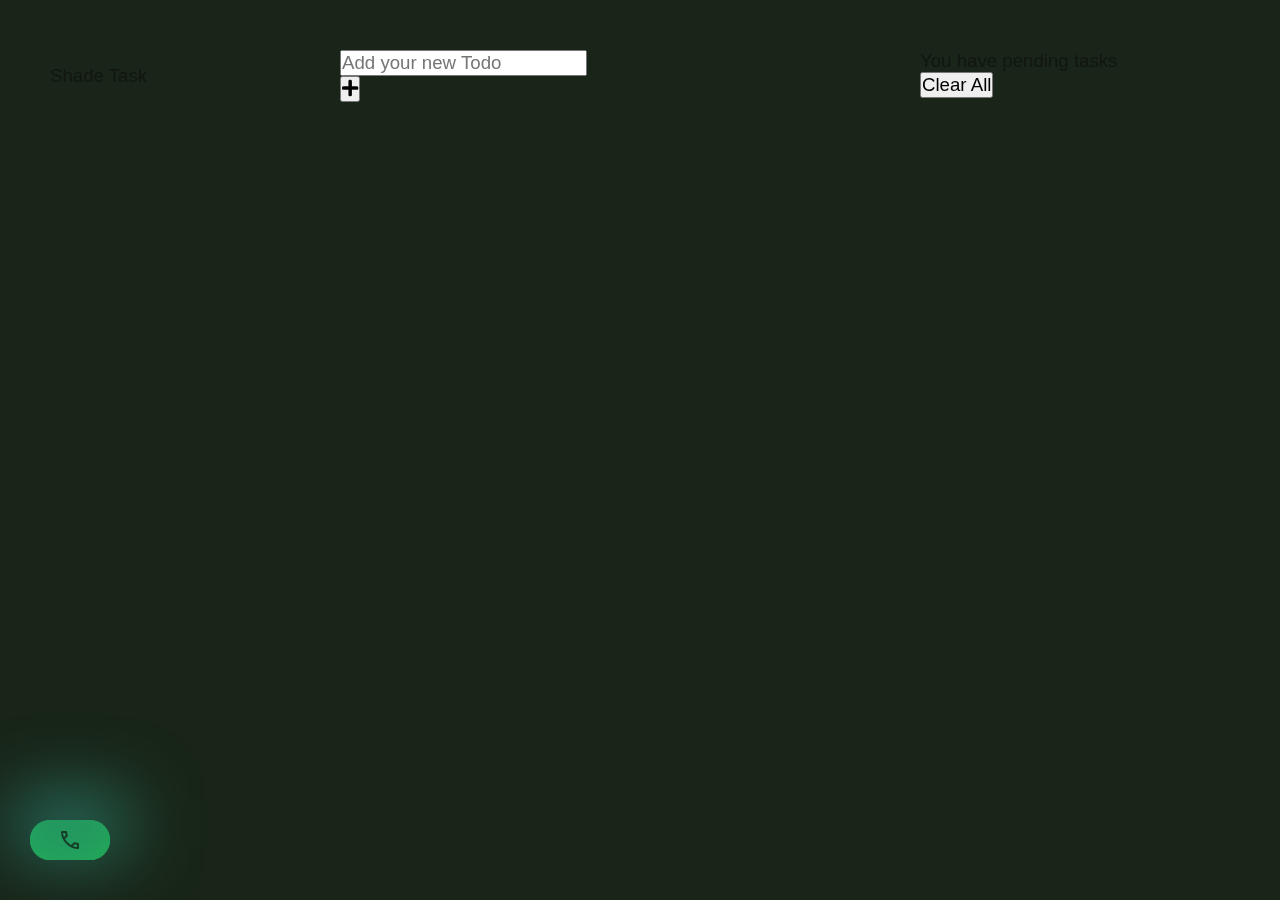
<file: index.html>
<!DOCTYPE html>
<html lang="en">
  <head>
      
  <!-- Google tag (gtag.js) -->

  <script async src="https://www.googletagmanager.com/gtag/js?id=G-J7373NT19P"></script>

  <script>

    window.dataLayer = window.dataLayer || [];

    function gtag() { dataLayer.push(arguments); }

    gtag('js', new Date());



    gtag('config', 'G-J7373NT19P');

  </script>
      <link rel="stylesheet" href="https://cdnjs.cloudflare.com/ajax/libs/font-awesome/5.15.3/css/all.min.css" />
      <link rel="stylesheet" href="https://fonts.googleapis.com/css2?family=Material+Symbols+Outlined:opsz,wght,FILL,GRAD@24,400,0,0" />
    

    <meta name="monetag" content="a0d45a291c16d7ae36796c60d3958647">
     <!-- Iconscout Link For Icons -->
    <link rel="stylesheet" href="https://unicons.iconscout.com/release/v4.0.0/css/line.css">
    <link rel="stylesheet" href="https://cdn.jsdelivr.net/npm/boxicons@latest/css/boxicons.min.css">
   <link href='https://unpkg.com/boxicons@2.1.1/css/boxicons.min.css' rel='stylesheet'>
  <link rel="stylesheet" href="https://fonts.googleapis.com/css2?family=Material+Symbols+Outlined:opsz,wght,FILL,GRAD@24,400,0,0" />

  <style>

   /* Light mode */

@media (prefers-color-scheme: light) {

  .todoList a {

    color: black; /* Dark text for light mode */

    text-decoration: none;

  }

}



/* Dark mode */

@media (prefers-color-scheme: dark) {

  .todoList a {

    color: white; /* Light text for dark mode */

    text-decoration: none;

  }

}

		.circle-popup {

      position: fixed;

      bottom: 40px;

      left: 30px;

      width: 80px;

      height: 40px;

      border-radius: 20px;

      background-color:  #1db954;

      display: flex;

      justify-content: center;

      align-items: center;

      cursor: pointer;

      z-index: 9999;

    }



    .chat-icon {

      position: fixed;

      bottom: 40px;

      left: 30px;

      width: 80px;

      height: 40px;

      border-radius: 20px;

      background-color:   #1db954;

      backdrop-filter: blur(3px);

      display: flex;

      justify-content: center;

      align-items: center;

      cursor: pointer;

      z-index: 9999;

    box-shadow: 0 0 0 1px rgba(0, 0, 0, 0.01);

}

.chat-icon::after {

  position: absolute;

  content: "";

  bottom: 15px;

  left: 0;

  right: 0;

  z-index: -1;

  height: 100%;

  width: 100%;

  transform: scale(1.4) translateZ(0);

  filter: blur(25px);

background: linear-gradient(to left, #4caf50, #388e3c, #2e7d32, #1565c0, #0d47a1);

background-size: 10% 10%;

  -webkit-animation: animateGlow 1.25s linear infinite;

          animation: animateGlow 1.25s linear infinite;

}



@-webkit-keyframes animateGlow {

  0% {

    background-position: 200% 200%;

  }

  100% {

    background-position: 200% 200%;

  }

}



@keyframes animateGlow {

  0% {

    background-position: 0% 50%;

  }

  100% {

    background-position: 200% 50%;

  }

}		



    .popup-content {

      position: fixed;

      top: 5px;

      left: 5%;

      right: 5%;

      width: 90%;

      height: 50%;

      background-color: rgba(0, 0, 0, 0.512);

      display: none;

      z-index: 99999;

      border-radius: 5%

    }



    .close-btn {

      position: absolute;

      top: 10px;

      left: 50px;

      right: 10px;

      width: 20px;

      height: 20px;

      background-color: #e74c3c;

      cursor: pointer;

    }



    iframe {

      width: 100%;

      height: 100%;

      border-radius: 5%;

    }

</style>

<link rel="stylesheet" href="https://cdnjs.cloudflare.com/ajax/libs/font-awesome/5.15.3/css/all.min.css" />

    <meta charset="UTF-8" />
    <meta http-equiv="X-UA-Compatible" content="IE=edge" />
    <meta name="viewport" content="width=device-width, initial-scale=1.0" />
    <title>Shade Notes Pro</title>
    <link rel="icon" href="favicon.ico" sizes="any" />
    <link rel="icon" href="favicon.svg" type="image/svg+xml" />
    <link rel="manifest" href="manifest.json" />
    <meta name="theme-color" content="#181c25" />
    <link rel="stylesheet" href="about.css" />
    <link rel="stylesheet" href="skins/default.css" id="default-stylesheet" />
    <meta http-equiv="origin-trial" content="Ag0dq8uEMbI39TwGGfxxyR3EG4tXDnqIxBr4kwlYh7sV/HDAA2FS4k9OGqPczceHZJYs52vwSbwrSslVa/lzNr0AAAB0eyJvcmlnaW4iOiJodHRwczovL21pY3Jvc29mdGVkZ2UuZ2l0aHViLmlvOjQ0MyIsImlzU3ViZG9tYWluIjpmYWxzZSwiZmVhdHVyZSI6Im1zV2ViQXBwV2lkZ2V0cyIsImV4cGlyeSI6MTY4NTU3NzYwMH0=">
  </head>
  <body>
    <div
      id="wco-drag"
      style="
        position: fixed;
        top: env(titlebar-area-y);
        left: env(titlebar-area-x);
        height: env(titlebar-area-height);
        width: env(titlebar-area-width);
        -webkit-app-region: drag;
      "
    ></div>
  <div class="wrapper">

    <header>Shade Task</header>

    <div class="inputField">

      <input type="text" placeholder="Add your new Todo">

      <button><i class="fas fa-plus"></i></button>

    </div>

    <ul class="todoList">

      <!-- data are comes from local storage -->

    </ul>

    <div class="footer">

      <span>You have <span class="pendingTasks"></span> pending tasks</span>

      <button>Clear All</button>

    </div>

  </div>



  <script src="script.js"></script>

  

  <script>

    if ("serviceWorker" in navigator) {

      navigator.serviceWorker.register("./sw.js");

    }

  </script>



  <script>

    // Get the necessary DOM elements

    var circlePopup = document.querySelector('.circle-popup');

    var popupContent = document.querySelector('.popup-content');

    var closeBtn = document.querySelector('.close-btn');



    // Function to toggle the popup

    function togglePopup() {

      popupContent.style.display = popupContent.style.display === 'block' ? 'none' : 'block';

    }



    // Add event listeners to the elements

    circlePopup.addEventListener('click', togglePopup);

    closeBtn.addEventListener('click', togglePopup);

  </script>





  <div class="circle-popup">

	<div class="chat-icon"><span class="material-symbols-outlined">

call

</span></div>

		<div class="popup-content">

					  

							<iframe id="popup-iframe" src="https://hume-evi-next-js-starter.vercel.app/" allowfullscreen="true" draggable="true" allow="camera; microphone"></iframe>

								</div> 

										 </div>



										 <script>

											// Get the necessary DOM elements

												var circlePopup = document.querySelector('.circle-popup');

													var popupContent = document.querySelector('.popup-content');

														var closeBtn = document.querySelector('.close-btn');

									  

															// Function to toggle the popup

																function togglePopup() {

																	  popupContent.style.display = popupContent.style.display === 'block' ? 'none' : 'block';

																		  }

									  

																			  // Add event listeners to the elements

																				  circlePopup.addEventListener('click', togglePopup);

																					  closeBtn.addEventListener('click', togglePopup);

																							 </script>
    <script>
      if ("serviceWorker" in navigator) {
        navigator.serviceWorker.register("./sw.js");
      }
    </script>
    
  </body>
</html>
</file>
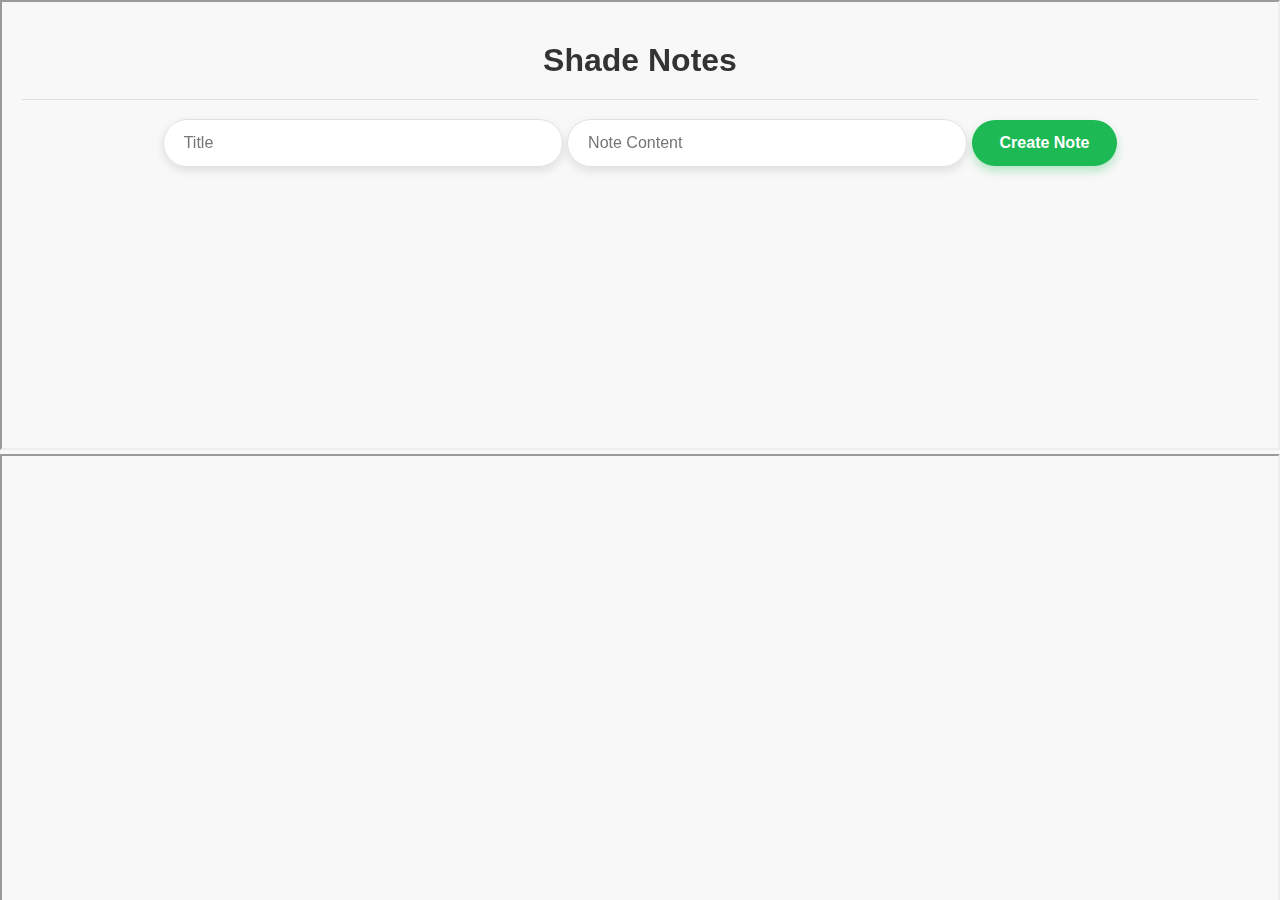
<file: ai.html>
<!DOCTYPE html>
<html>

<head>
  <html lang="en-us"></html> <meta charset="utf-8" />

  <link href="https://fonts.googleapis.com/css?family=Reenie+Beanie&display=swap" rel="stylesheet" />
  <link rel="stylesheet" href="style.css" />
  <link rel="manifest" href="manifest.json" />
  <meta name="viewport" content="width=device-width, initial-scale=1.0" />
  <style>
        .body {
              background-image: url("https://www.wallpaperhub.app/_next/image?url=https%3A%2F%2Fcdn.wallpaperhub.app%2Fcloudcache%2F9%2F5%2F6%2F8%2F5%2F8%2F9568586208febf4a12a89e1e70b14de2054eea0a.jpg&w=750&q=75");
        }
    .circle-popup {
      position: fixed;
      bottom: 30px;
      left: 30px;
      width: 40px;
      height: 40px;
      border-radius: 50%;
      background-color: #e74c3c;
      display: flex;
      justify-content: center;
      align-items: center;
      cursor: pointer;
      z-index: 9999;
    }

    .chat-icon {
    position: fixed;
      bottom: 30px;
      left: 30px;
      width: 60px;
      height: 60px;
      border-radius: 50%;
      background-color: #e74c3c;
      display: flex;
      justify-content: center;
      align-items: center;
      cursor: pointer;
      z-index: 9999;
      }

    .popup-content {
      position: fixed;
            top: 0px;
            left: 0%;
            right: 10%;
            width: 100%;
            height: 50%;
            background-color: rgba(0, 0, 0, 0.7);
            display: block;
            z-index: 99999;
            border-radius: 0%
    }

    .close-btn {
      position: absolute;
      top: 10px;
      left: 50px
      right: 10px;
      width: 20px;
      height: 20px;
      background-color: #e74c3c;
      cursor: pointer;
    }

    iframe {
      width: 100%;
      height: 100%;
      border-radius: 0%;
    }
  </style>
</head>

<body>
  
    <div class="popup-content">
              <iframe id="popup-iframe" src="https://shadeappworld.github.io/notes/clean.html" draggable="true" allow="microphone"></iframe>
<iframe id="popup-iframe" src="https://hume-evi-next-js-starter.vercel.app/" draggable="true" allow="microphone"></iframe>

    </div>
 
  
     
</body>


</html>
</file>
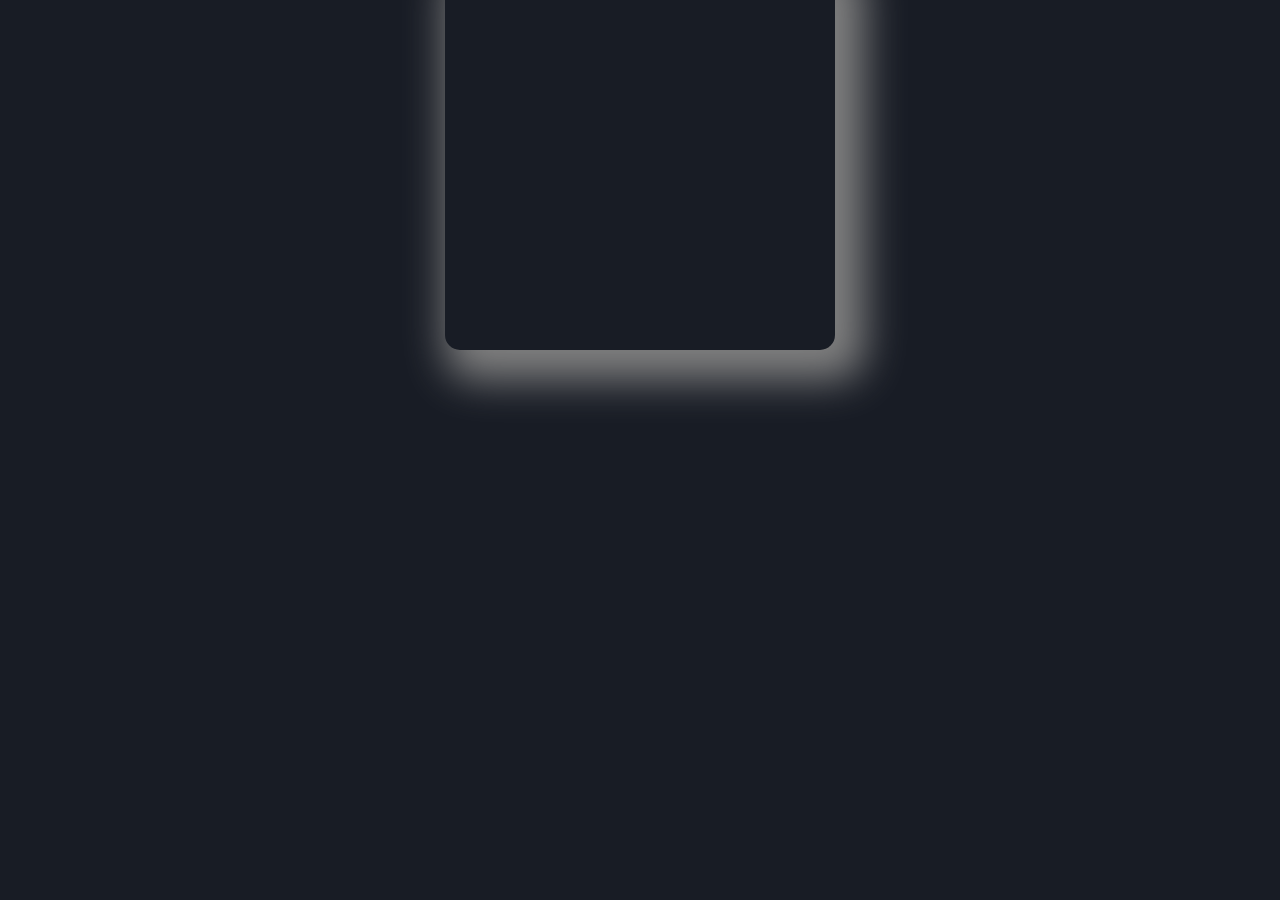
<file: albums.html>
<!doctype html>
<html>
    <head>
      <meta charset="UTF-8">
      <meta name="viewport" id="viewport" content="width=device-width, initial-scale=1">
<link rel="stylesheet" href="css/albums.css">
 </head>
    <body onload="init()">
<center>
<div id="albumcover">
</div>
</center>
<br>
<p id="songs"></p>
<script src="scripts/albums.js"></script>
    </body>
</html>
</file>
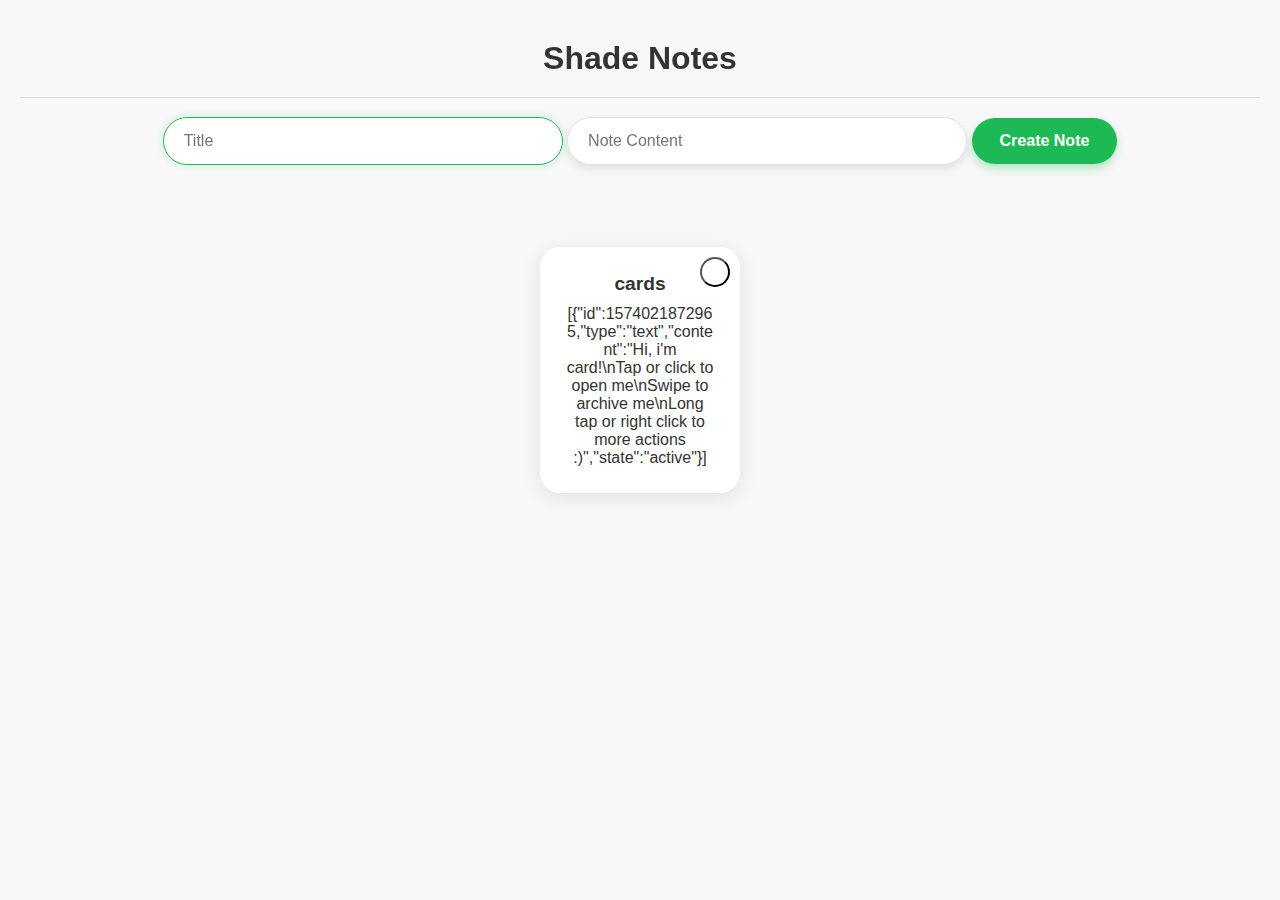
<file: clean.html>
<!DOCTYPE html>
<html>

<head>
	<style>
@import url('https://fonts.googleapis.com/css2?family=Playwrite+DE+Grund:wght@100..400&display=swap');
	</style>
  <script async src="https://www.googletagmanager.com/gtag/js?id=G-J7373NT19P"></script>
<script>
  window.dataLayer = window.dataLayer || [];
  function gtag(){dataLayer.push(arguments);}
  gtag('js', new Date());

  gtag('config', 'G-J7373NT19P');
</script>
  <style>
  
		.circle-popup {
      position: fixed;
      bottom: 0px;
      left: 0px;
      width: 100%;
      height: 5%;
      border-radius: 1px;
      background-color: transparent;
      display: flex;
      justify-content: center;
      align-items: center;
      cursor: pointer;
      z-index: 9999;
			color: white;
    }

    .chat-icon {
		position: fixed;
      bottom: 0px;
      left: 0px;
      width: 100%;
      height: 5%;
      border-radius: 1px;
      background-color: transparent;
      backdrop-filter: blur(3px);
      display: flex;
      justify-content: center;
      align-items: center;
      cursor: pointer;
      z-index: 9999;
	    color: white;
    box-shadow: 0 0 0 1px rgba(0, 0, 0, 0.01);
}
.chat-icon::after {
  position: absolute;
  content: "";
  bottom: 15px;
  left: 0;
  right: 0;
  z-index: -1;
  height: 100%;
  width: 100%;
  transform: scale(1.4) translateZ(0);
  filter: blur(25px);
  background: linear-gradient(to left, #ff5770, #e4428d, #c42da8, #9e16c3, #6501de, #9e16c3, #c42da8, #e4428d, #ff5770);
  background-size: 200% 200%;
  -webkit-animation: animateGlow 1.25s linear infinite;
          animation: animateGlow 1.25s linear infinite;
}

@-webkit-keyframes animateGlow {
  0% {
    background-position: 200% 200%;
  }
  100% {
    background-position: 200% 200%;
  }
}

@keyframes animateGlow {
  0% {
    background-position: 0% 50%;
  }
  100% {
    background-position: 200% 50%;
  }
}		.popup-content {
		position: fixed;
            top: 35%;
            left: 10%;
            right: 10%;
            width: 80%;
            height: 50%;
            background-color: rgba(0, 0, 0, 0.7);
            display: block;
            z-index: 99999;
            border-radius: 0%}
	
		.close-btn {
		  position: fixed;
		  bottom: 0px;
		  left: 0px;
		  width: 100%;
		  height: 40px;
		  border-radius: 0px;
		  background-color: #264d29;
		  display: flex;
		  justify-content: center;
		  align-items: center;
		  cursor: pointer;
		  z-index: 9999;
		}
	
		iframe {
		  width: 100%;
		  height: 100%;
		  border-radius: 0%;
		}
	 
	.wrapper {
  background: transparent;
  backdrop-filter: blur(3px);
  -webkit-backdrop-filter: blur(3px);
  max-width: 80%;
  width: 100%;
  margin: 15px auto;
  padding: 25px;
  border-radius: 5px;
  box-shadow: 0px 10px 15px rgba(255, 255, 255, 0.1);
  color: white;
}
.wrapper header {
  font-size: 30px;
  font-weight: 600;
}
.wrapper .inputField {
  margin: 20px 0;
  width: 100%;
  display: flex;
  height: 45px;
}
.inputField input {
  width: 95%;
  height: 100%;
  outline: none;
  border-radius: 3px;
  border: 1px solid #cccccc73;
  font-size: 17px;
  padding-left: 15px;
  transition: all 0.3s ease;
  background: transparent;
  backdrop-filter: blur(3px);
}
.inputField input:focus {
  border-color: #ffffff;
  background: transparent;
  backdrop-filter: blur(3px);
  color: white;
}
.inputField button {
  width: 50px;
  height: 100%;
  border: none;
  color: #c5f7bd;
  margin-left: 5px;
  font-size: 21px;
  outline: none;
  background: #ffffff;
  cursor: pointer;
  border-radius: 5px;
  opacity: 0.5;
  pointer-events: none;
  transition: all 0.3s ease;
}
.inputField button:hover,
.footer button:hover {
  background: #c5f7bd;
}
.inputField button.active {
  opacity: 1;
  pointer-events: auto;
}
.wrapper .todoList {
  max-height: 250px;
  overflow-y: auto;
}
.todoList li {
  position: relative;
  list-style: none;
  margin-bottom: 8px;
  background: #544d4d0c;
  backdrop-filter: blur(3px);
  border-radius: 3px;
  padding: 10px 15px;
  cursor: default;
  width: 70%;
  overflow: hidden;
  word-wrap: break-word;
}
.todoList li .icon {
  position: absolute;
  right: -45px;
  top: 50%;
  transform: translateY(-50%);
  background: #e74c3c;
  width: 45px;
  text-align: center;
  color: #fff;
  padding: 10px 15px;
  border-radius: 0 3px 3px 0;
  cursor: pointer;
  transition: all 0.2s ease;
}
.todoList li:hover .icon {
  right: 0px;
}
.wrapper .footer {
  display: flex;
  width: 100%;
  margin-top: 20px;
  align-items: center;
  justify-content: space-between;
}
.footer button {
  padding: 6px 10px;
  border-radius: 3px;
  border: none;
  outline: none;
  color: #fff;
  font-weight: 400;
  font-size: 16px;
  margin-left: 5px;
  background: #c5f7bd;
  cursor: pointer;
  user-select: none;
  opacity: 0.6;
  pointer-events: none;
  transition: all 0.3s ease;
}
.footer button.active {
  opacity: 1;
  pointer-events: auto;
}

  </style>

  <meta charset="utf-8" />
  <title>Shade Notes</title>
  <link href="https://fonts.googleapis.com/css?family=Reenie+Beanie&display=swap" rel="stylesheet" />
  <link rel="stylesheet" href="style.css" />
  <link rel="manifest" href="manifest.json" />
  <meta name="viewport" content="width=device-width, initial-scale=1.0" />
</head>

<body>
  <div id="heading">
    <h1>Shade Notes</h1>
    <p id="ts"></p>
  </div>
  <div id="form">
    <form id="inputForm">
      <input type="text" class="inputText" placeholder="Title" id="new-note-title-input" autocomplete="on" required
        autofocus maxlength="17">

      <input class="inputText" type="text" placeholder="Note Content" id="new-note-body-input" autocomplete="off"
        required style="resize: vertical" maxlength="50" />
        
      <button type="submit" class="btn">
        Create Note
      </button>
    </form>
  </div>
  <h3 id="no-notes"></h3>
  <ul id="notes"></ul>
  <script src="myscripts.js"></script> <script src="script.js"></script>
  
	
	
</body>

</html>
</file>
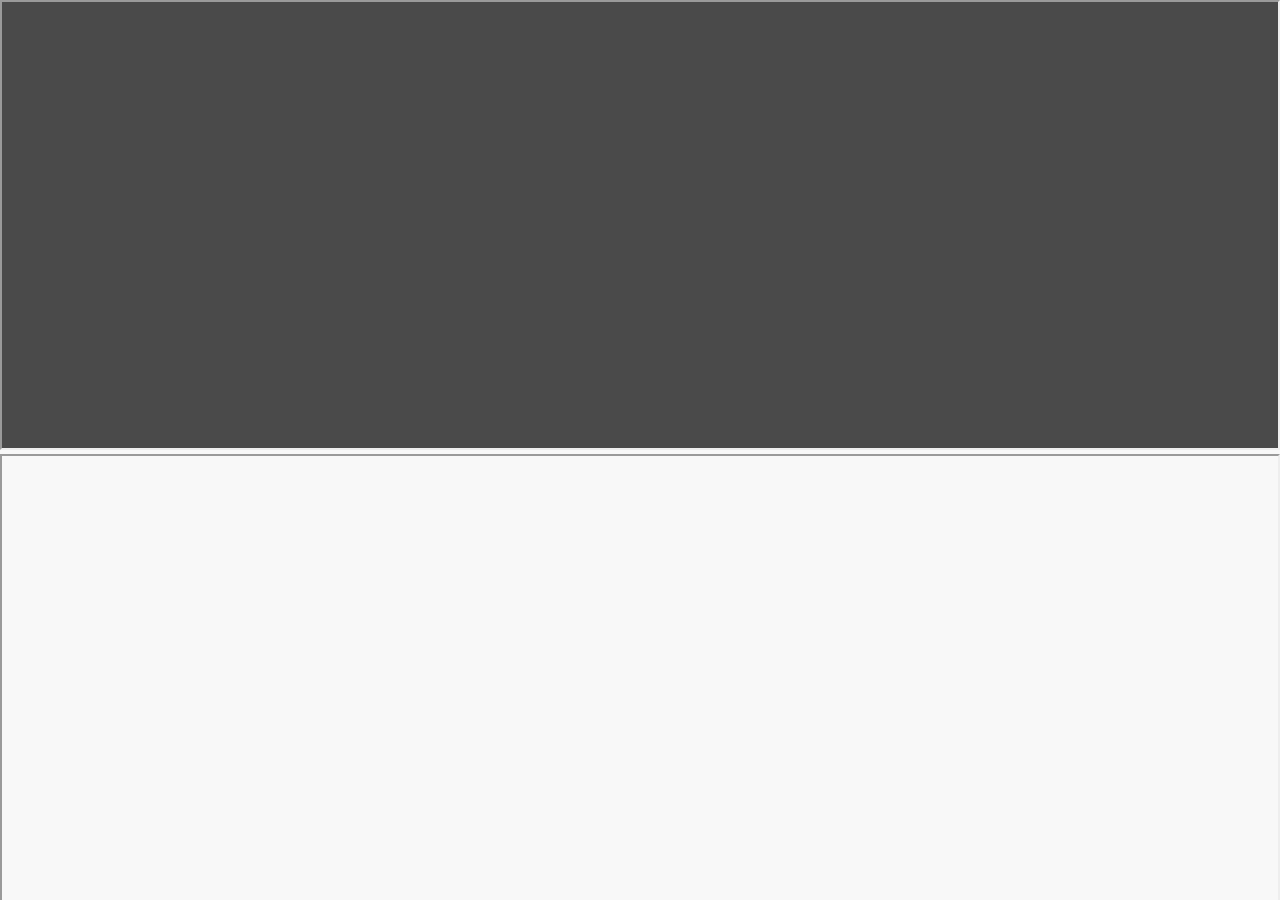
<file: duo.html>
<!DOCTYPE html>
<html>

<head>
  <html lang="en-us"></html> <meta charset="utf-8" />
  <title>Shade Duo Pro</title>
  <link href="https://fonts.googleapis.com/css?family=Reenie+Beanie&display=swap" rel="stylesheet" />
  <link rel="stylesheet" href="style.css" />
  <link rel="manifest" href="manifest.json" />
  <meta name="viewport" content="width=device-width, initial-scale=1.0" />
  <style>
        .body {
              background-image: url("https://www.wallpaperhub.app/_next/image?url=https%3A%2F%2Fcdn.wallpaperhub.app%2Fcloudcache%2F9%2F5%2F6%2F8%2F5%2F8%2F9568586208febf4a12a89e1e70b14de2054eea0a.jpg&w=750&q=75");
        }
    .circle-popup {
      position: fixed;
      bottom: 30px;
      left: 30px;
      width: 40px;
      height: 40px;
      border-radius: 50%;
      background-color: #e74c3c;
      display: flex;
      justify-content: center;
      align-items: center;
      cursor: pointer;
      z-index: 9999;
    }

    .chat-icon {
    position: fixed;
      bottom: 30px;
      left: 30px;
      width: 60px;
      height: 60px;
      border-radius: 50%;
      background-color: #e74c3c;
      display: flex;
      justify-content: center;
      align-items: center;
      cursor: pointer;
      z-index: 9999;
      }

    .popup-content {
      position: fixed;
            top: 0px;
            left: 0%;
            right: 10%;
            width: 100%;
            height: 50%;
            background-color: rgba(0, 0, 0, 0.7);
            display: block;
            z-index: 99999;
            border-radius: 0%
    }

    .close-btn {
      position: absolute;
      top: 10px;
      left: 50px
      right: 10px;
      width: 20px;
      height: 20px;
      background-color: #e74c3c;
      cursor: pointer;
    }

    iframe {
      width: 100%;
      height: 100%;
      border-radius: 0%;
    }
  </style>
</head>

<body>
  
    <div class="popup-content">
              
      <iframe id="popup-iframe" src="https://shadeappworld.github.io/notes/simple.html" draggable="true"></iframe><iframe id="popup-iframe" src="https://shadeappworld.github.io/notes/smagic.html" draggable="true"></iframe>
    
    </div>
 
  
     
</body>


</html>
</file>
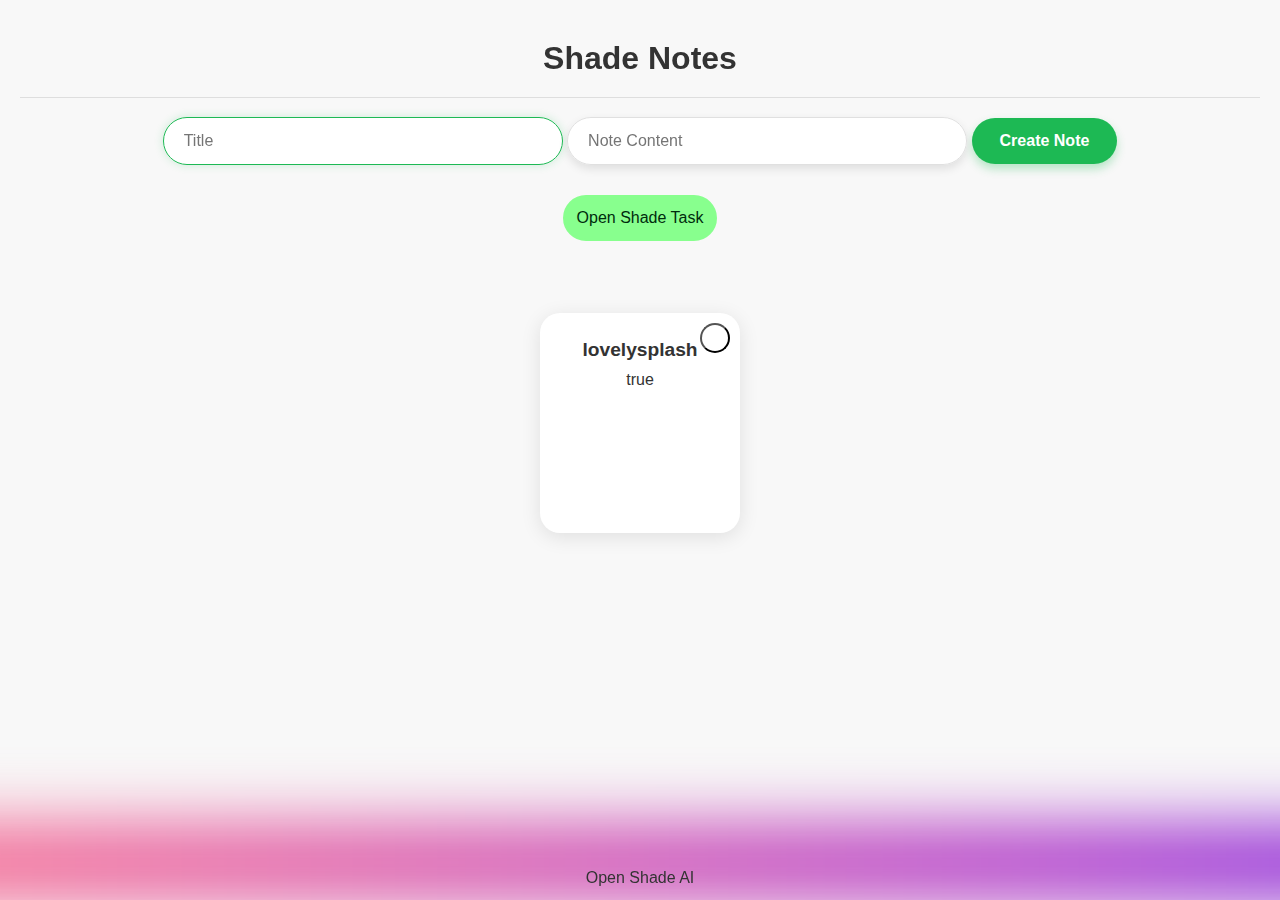
<file: index - Copy.html>
<!DOCTYPE html>
<html>

<head>
  <script async src="https://www.googletagmanager.com/gtag/js?id=G-J7373NT19P"></script>
<script>
  window.dataLayer = window.dataLayer || [];
  function gtag(){dataLayer.push(arguments);}
  gtag('js', new Date());

  gtag('config', 'G-J7373NT19P');
</script>
  <style>
  
		.circle-popup {
      position: fixed;
      bottom: 0px;
      left: 0px;
      width: 100%;
      height: 5%;
      border-radius: 1px;
      background-color: transparent;
      display: flex;
      justify-content: center;
      align-items: center;
      cursor: pointer;
      z-index: 9999;
    }

    .chat-icon {
		position: fixed;
      bottom: 0px;
      left: 0px;
      width: 100%;
      height: 5%;
      border-radius: 1px;
      background-color: transparent;
      backdrop-filter: blur(3px);
      display: flex;
      justify-content: center;
      align-items: center;
      cursor: pointer;
      z-index: 9999;
    box-shadow: 0 0 0 1px rgba(0, 0, 0, 0.01);
}
.chat-icon::after {
  position: absolute;
  content: "";
  bottom: 15px;
  left: 0;
  right: 0;
  z-index: -1;
  height: 100%;
  width: 100%;
  transform: scale(1.4) translateZ(0);
  filter: blur(25px);
  background: linear-gradient(to left, #ff5770, #e4428d, #c42da8, #9e16c3, #6501de, #9e16c3, #c42da8, #e4428d, #ff5770);
  background-size: 200% 200%;
  -webkit-animation: animateGlow 1.25s linear infinite;
          animation: animateGlow 1.25s linear infinite;
}

@-webkit-keyframes animateGlow {
  0% {
    background-position: 200% 200%;
  }
  100% {
    background-position: 200% 200%;
  }
}

@keyframes animateGlow {
  0% {
    background-position: 0% 50%;
  }
  100% {
    background-position: 200% 50%;
  }
}		.popup-content {
		top: 35%;	border-radius: 4%;		z-index: 999; display: none; /* Initially hidden */ position: fixed;			left: 10%; width: 80%; height: 50%; background-color: grey; backdrop-filter: blur(5px); box-shadow: 0 2px 4px rgba(0, 0, 0, 0.2); 
		}
	
		.close-btn {
		  position: fixed;
		  bottom: 0px;
		  left: 0px;
		  width: 100%;
		  height: 40px;
		  border-radius: 0px;
		  background-color: #264d29;
		  display: flex;
		  justify-content: center;
		  align-items: center;
		  cursor: pointer;
		  z-index: 9999;
		}
	
		iframe {
		  width: 100%;
		  height: 100%;
		  border-radius: 0%;
		}
	 
	.wrapper {
  background: transparent;
  backdrop-filter: blur(3px);
  -webkit-backdrop-filter: blur(3px);
  max-width: 80%;
  width: 100%;
  margin: 15px auto;
  padding: 25px;
  border-radius: 5px;
  box-shadow: 0px 10px 15px rgba(255, 255, 255, 0.1);
  color: white;
}
.wrapper header {
  font-size: 30px;
  font-weight: 600;
}
.wrapper .inputField {
  margin: 20px 0;
  width: 100%;
  display: flex;
  height: 45px;
}
.inputField input {
  width: 95%;
  height: 100%;
  outline: none;
  border-radius: 3px;
  border: 1px solid #cccccc73;
  font-size: 17px;
  padding-left: 15px;
  transition: all 0.3s ease;
  background: transparent;
  backdrop-filter: blur(3px);
}
.inputField input:focus {
  border-color: #ffffff;
  background: transparent;
  backdrop-filter: blur(3px);
  color: white;
}
.inputField button {
  width: 50px;
  height: 100%;
  border: none;
  color: #c5f7bd;
  margin-left: 5px;
  font-size: 21px;
  outline: none;
  background: #ffffff;
  cursor: pointer;
  border-radius: 5px;
  opacity: 0.5;
  pointer-events: none;
  transition: all 0.3s ease;
}
.inputField button:hover,
.footer button:hover {
  background: #c5f7bd;
}
.inputField button.active {
  opacity: 1;
  pointer-events: auto;
}
.wrapper .todoList {
  max-height: 250px;
  overflow-y: auto;
}
.todoList li {
  position: relative;
  list-style: none;
  margin-bottom: 8px;
  background: #544d4d0c;
  backdrop-filter: blur(3px);
  border-radius: 3px;
  padding: 10px 15px;
  cursor: default;
  width: 70%;
  overflow: hidden;
  word-wrap: break-word;
}
.todoList li .icon {
  position: absolute;
  right: -45px;
  top: 50%;
  transform: translateY(-50%);
  background: #e74c3c;
  width: 45px;
  text-align: center;
  color: #fff;
  padding: 10px 15px;
  border-radius: 0 3px 3px 0;
  cursor: pointer;
  transition: all 0.2s ease;
}
.todoList li:hover .icon {
  right: 0px;
}
.wrapper .footer {
  display: flex;
  width: 100%;
  margin-top: 20px;
  align-items: center;
  justify-content: space-between;
}
.footer button {
  padding: 6px 10px;
  border-radius: 3px;
  border: none;
  outline: none;
  color: #fff;
  font-weight: 400;
  font-size: 16px;
  margin-left: 5px;
  background: #c5f7bd;
  cursor: pointer;
  user-select: none;
  opacity: 0.6;
  pointer-events: none;
  transition: all 0.3s ease;
}
.footer button.active {
  opacity: 1;
  pointer-events: auto;
}

  </style>

  <meta charset="utf-8" />
  <title>Shade Notes</title>
  <link href="https://fonts.googleapis.com/css?family=Reenie+Beanie&display=swap" rel="stylesheet" />
  <link rel="stylesheet" href="style.css" />
  <link rel="manifest" href="manifest.json" />
  <meta name="viewport" content="width=device-width, initial-scale=1.0" />
</head>

<body>
  <div id="heading">
    <h1>Shade Notes</h1>
    <p id="ts"></p>
  </div>
  <div id="form">
    <form id="inputForm">
      <input type="text" class="inputText" placeholder="Title" id="new-note-title-input" autocomplete="on" required
        autofocus>

      <input class="inputText" type="text" placeholder="Note Content" id="new-note-body-input" autocomplete="off"
        required style="resize: vertical" />
        
      <button type="submit" class="btn">
        Create Note
      </button>
    </form>
  </div>
 <span id="toggleSpan" style="border-radius: 25px;
  border: 2px solid #88ff8e;
  background-color: #88ff8e;
  display: inline-block;
  padding: 12px;
  color: rgb(0, 44, 13);
  cursor: pointer;
  outline: none;
  -webkit-tap-highlight-color: transparent;
  margin-top: 20px;">Open Shade Task</span>
    <div id="moreContent" class="hidden">
         <div class="wrapper">
    <header>Shade Task</header>
    <div class="inputField">
      <input type="text" placeholder="Add your new Todo">
      <button><i class="fas fa-plus"></i></button>
    </div>
    <ul class="todoList">
      <!-- data are comes from local storage -->
    </ul>
    <div class="footer">
      <span>You have <span class="pendingTasks"></span> pending tasks</span>
      <button>Clear All</button>
    </div>
  </div>
    </div>
  <h3 id="no-notes"></h3>
  <ul id="notes"></ul>
  <script src="myscripts.js"></script> <script src="script.js"></script>
  
	
	    <div class="circle-popup">
	<div class="chat-icon">Open Shade AI</div>
		<div class="popup-content">
					  
							<iframe id="popup-iframe" src="https://notesultra.vercel.app/ai.html" allowfullscreen="true" draggable="true" allow="camera; microphone"></iframe>
								</div> 
										 </div>

										 <script>
											// Get the necessary DOM elements
												var circlePopup = document.querySelector('.circle-popup');
													var popupContent = document.querySelector('.popup-content');
														var closeBtn = document.querySelector('.close-btn');
									  
															// Function to toggle the popup
																function togglePopup() {
																	  popupContent.style.display = popupContent.style.display === 'block' ? 'none' : 'block';
																		  }
									  
																			  // Add event listeners to the elements
																				  circlePopup.addEventListener('click', togglePopup);
																					  closeBtn.addEventListener('click', togglePopup);
																							 </script>
</body>

</html>
</file>
<file: about.css>
/* Colors in this CSS are hardcoded because we want the about
screen to always look the same, no matter what skin is used. */

#about-dialog {
  /* Please keep these colors in sync with skins/default.css */
  --back: #181c25;
  --text: #fefefe;
  --primary: #ffbb50;
}

#about-dialog::backdrop {
  background-color: #0008;
}

#about-dialog {
  max-width: 900px;
  border: 1px solid black;
  border-radius: .5rem;
  background: var(--back);
  color: var(--text);
  box-shadow: 0 0 1rem 0 #0008;
  overflow: hidden;
  padding: 0;
  display: grid;
  grid-template-columns: minmax(260px, 1fr) 2fr;
  grid-template-rows: min-content auto auto;
}

#about-dialog:not([open]) {
  display: none;
}

#about-dialog > * {
  grid-column: 1;
}

#about-dialog .screenshot {
  grid-column: 2;
  grid-row: 1 / -1;
  background-image: url(./visualizer.png);
  background-repeat: no-repeat;
  background-size: cover;
}

#about-dialog .logo {
  place-self: center;
  margin: 2rem 0 1rem 0;
}

#about-dialog h1, #about-dialog h2 {
  text-align: center;
  margin: 1rem;
  font-size: 1rem;
}

#about-dialog h2 {
  font-weight: normal;
  font-size: .8rem;
  margin: 2rem;
}

#about-dialog p {
  font-size: .8rem;
  margin: 1rem 2rem;
}

#about-dialog .actions {
  margin: 0 1rem 2rem 1rem;
  text-align: center;
}

#about-dialog button {
  font-size: .8rem;
  background: var(--primary);
  color: var(--back);
  border-radius: .25rem;
  padding: .3rem;
  cursor: pointer;
}

#about-dialog button[disabled] {
  display: none;
}
</file>
<file: skins/default.css>
:root {
  /* Please keep this in sync with about.css */
  --back: #182518;
  --secondary: #444;
  --text: rgba(15, 15, 15, 0.674);
  --text-disabled: #e1d9d9;
  --primary: #9eff88;
}
*{
  margin: 0;
  padding: 0;
  box-sizing: border-box;
  font-family: 'Poppins', sans-serif;
}
@media (forced-colors: active) {
  button {
    background-color: CanvasText !important;
    --primary: Canvas;
  }
}

* {
  box-sizing: border-box;
}

html {
  font-family: system-ui, -apple-system, BlinkMacSystemFont, 'Segoe UI', Roboto, Oxygen, Ubuntu, Cantarell, 'Open Sans', 'Helvetica Neue', sans-serif;
  font-size: 14pt;
}

html, body {
  overflow-y: auto;
}

@media (max-width: 600px) {
  html {
    font-size: 12pt;
  }
}

@media (max-width: 400px) {
  html {
    font-size: 11pt;
  }
}

input,
button {
  font-size: inherit;
  font-family: inherit;
}

ul,
ol,
li {
  list-style: none;
  margin: 0;
  padding: 0;
}

html,
body {
  height: 100%;
  margin: 0;
  overflow: auto;
}

::-webkit-scrollbar, ::-webkit-scrollbar-track {
  background: transparent;
  width: .5rem;
}

::-webkit-scrollbar-thumb {
  background: var(--primary);
  border-radius: 100vh;
}

body {
  background: var(--back);
  color: var(--text);
  display: grid;
  grid-template-rows: auto 1fr auto auto;
}

/* Shade Notes Pro design elements */

::selection{
  color: #9eff88;
  background: #9eff88;
  background: transparent;
  backdrop-filter: blur(50px);
}
.wrapper{
  margin: 50px;
  display: grid;
  gap: 25px;
  grid-template-columns: repeat(auto-fill, 265px);
  background: transparent;
  backdrop-filter: blur(3px);
}
.wrapper li{
  height: 250px;
  list-style: none;
  border-radius: 20px;
  padding: 15px 20px 20px;
  background: var(--text);
  box-shadow: 0 4px 8px rgba(0,0,0,0.05);
}
.add-box, .icon, .bottom-content, 
.popup, header, .settings .menu li{
  display: flex;
  align-items: center;
  justify-content: space-between;
}
.add-box{
  cursor: pointer;
  flex-direction: column;
  justify-content: center;
  background: transparent;
  backdrop-filter: blur(3px);  
}
.add-box .icon{
  height: 78px;
  width: 78px;
  color: #9eff88;
  font-size: 40px;
  border-radius: 50%;
  justify-content: center;
  border: 2px dashed #9eff88;
}
.add-box p{
  color: #9eff88;
  font-weight: 500;
  margin-top: 20px;
}
.note{
  display: flex;
  flex-direction: column;
  justify-content: space-between;
}
.note .details{
  max-height: 165px;
  overflow-y: auto;
  
}
.note .details::-webkit-scrollbar,
.popup textarea::-webkit-scrollbar{
  width: 0;
}
.note .details:hover::-webkit-scrollbar,
.popup textarea:hover::-webkit-scrollbar{
  width: 5px;
}
.note .details:hover::-webkit-scrollbar-track,
.popup textarea:hover::-webkit-scrollbar-track{
  background: var(--primary);
  border-radius: 25px;
  
  
}
.note .details:hover::-webkit-scrollbar-thumb,
.popup textarea:hover::-webkit-scrollbar-thumb{
  background: white;
  border-radius: 25px;
}
.note p{
  color: #ffffff;
  font-size: 20px;
  font-weight: 500;
  
}
.note span{
  display: block;
  color: #ffffff;
  font-size: 16px;
  margin-top: 5px;
  
}
.note .bottom-content{
  padding-top: 10px;
  border-top: 1px solid #ccc;
}
.bottom-content span{
  color: #aaaaaa;
  font-size: 14px;
}
.bottom-content .settings{
  position: relative;
}
.bottom-content .settings i{
  color: #6D6D6D;
  cursor: pointer;
  font-size: 15px;
}
.settings .menu{
  z-index: 1;
  bottom: 0;
  right: -5px;
  padding: 5px 0;
  background: #fff;
  position: absolute;
  border-radius: 4px;
  transform: scale(0);
  transform-origin: bottom right;
  box-shadow: 0 0 6px rgba(0,0,0,0.15);
  transition: transform 0.2s ease;
}
.settings.show .menu{
  transform: scale(1);
}
.settings .menu li{
  height: 25px;
  font-size: 16px;
  margin-bottom: 2px;
  padding: 17px 15px;
  cursor: pointer;
  box-shadow: none;
  border-radius: 0;
  justify-content: flex-start;
}
.menu li:last-child{
  margin-bottom: 0;
}
.menu li:hover{
  background: #f5f5f5;
}
.menu li i{
  padding-right: 8px;
}

.popup-box{
  position: fixed;
  top: 0;
  left: 0;
  z-index: 2;
  height: 100%;
  width: 100%;
  background: rgba(255, 255, 255, 0.4);
  background: transparent;
  backdrop-filter: blur(50px);  
}
.popup-box .popup{
  position: absolute;
  top: 50%;
  left: 50%;
  z-index: 3;
  width: 100%;
  max-width: 400px;
  justify-content: center;
  transform: translate(-50%, -50%) scale(0.95);
}
.popup-box, .popup{
  opacity: 0;
  pointer-events: none;
  transition: all 0.50s ease;
}
.popup-box.show, .popup-box.show .popup{
  opacity: 1;
  pointer-events: auto;
}
.popup-box.show .popup{
  transform: translate(-50%, -50%) scale(1);
}
.popup .content{
  border-radius: 5px;
  background: #fff;
  width: calc(100% - 15px);
  box-shadow: 0 0 15px rgba(0,0,0,0.1);
  background: transparent;
  backdrop-filter: blur(10px);
}
.content header{
  padding: 15px 25px;
  border-bottom: 1px solid #ccc;
}
.content header p{
  font-size: 20px;
  font-weight: 500;
  color: #ffffff;
}
.content header i{
  color: #ffffff;
  cursor: pointer;
  font-size: 23px;
}
.content form{
  margin: 15px 25px 35px;
  color: #ffffff;
}
.content form .row{
  margin-bottom: 20px;
}
form .row label{
  font-size: 18px;
  display: block;
  margin-bottom: 6px;
}
form :where(input, textarea){
  height: 50px;
  color: white;
  width: 100%;
  outline: none;
  font-size: 17px;
  padding: 0 15px;
  border-radius: 5px;
  border: 1px solid #999999bf;
  background: transparent;
  backdrop-filter: blur(50px);
}
form :where(input, textarea):focus{
  box-shadow: 0 2px 4px rgba(0,0,0,0.11);
  background: transparent;
  backdrop-filter: blur(50px);
}
form .row textarea{
  height: 200px;
  resize: vertical;
  padding: 8px 15px;
  color: white;
  background: transparent;
  backdrop-filter: blur(50px);
}
form button{
  width: 100%;
  height: 50px;
  color: #fff;
  outline: none;
  border: none;
  cursor: pointer;
  font-size: 17px;
  border-radius: 10px;
  background: #6A93F8;
  box-shadow: 0 2px 4px rgba(177, 177, 177, 0.11);
  background: transparent;
  backdrop-filter: blur(3px);
}

@media (max-width: 660px){
  .wrapper{
    margin: 15px;
    gap: 15px;
    grid-template-columns: repeat(auto-fill, 100%);
  }
  .popup-box .popup{
    max-width: calc(100% - 15px);
  }
  .bottom-content .settings i{
    font-size: 17px;
  }
}
</file>
<file: style.css>
* {
  margin: 0;
  padding: 0;
  box-sizing: border-box;
}

body {
  font-family: -apple-system, BlinkMacSystemFont, "Segoe UI", Roboto, "Helvetica Neue", Arial, sans-serif;
  font-size: 100%;
  text-align: center;
  background: #f8f8f8;
  color: #333;
  padding: 20px;
  margin: 0;
  -webkit-font-smoothing: antialiased;
}

#heading {
  position: sticky;
  top: 0;
  background: transparent;
  background-color: transparent;
  backdrop-filter: blur(15px);
  padding: 20px;
  z-index: 10;
  font-size: 1.0rem;
  border-bottom: 1px solid rgba(0, 0, 0, 0.1);
  transition: background-color 0.3s ease;
}

#no-notes {
  padding: 20px 0;
  color: #888;
  font-size: 1.2rem;
}

#ts {
  color: #1db954;
}

.inputText {
  padding: 14px 20px;
  border-radius: 24px;
  border: 1px solid #e0e0e0;
  width: 90%;
  max-width: 400px;
  margin: 10px auto;
  outline: none;
  backdrop-filter: blur(15px);
  background: rgba(255, 255, 255, 0.95);
  color: #333;
  font-size: 1rem;
  box-shadow: 0 4px 10px rgba(0, 0, 0, 0.1);
  transition: all 0.3s ease;  
}

.inputText:focus {
  border: 1px solid #1db954;
  box-shadow: 0 0 10px rgba(29, 185, 84, 0.2);
}

.hidden {
  display: none;
}

.btn {
  padding: 14px 28px;
  border-radius: 24px;
  border: none;
  background-color: #1db954;
  color: white;
  font-size: 1rem;
  font-weight: 600;
  cursor: pointer;
  transition: all 0.3s ease;
  box-shadow: 0 5px 10px rgba(29, 185, 84, 0.3);
  margin-top: 20px;
}

.btn:hover {
  background-color: #17a74a;
  box-shadow: 0 7px 15px rgba(29, 185, 84, 0.4);
}

.btn:active {
  transform: translateY(2px);
  box-shadow: none;
}

h2 {
  font-size: 1.2rem;
  margin-bottom: 0.5em;
}

p {
  font-size: 1rem;
  margin-top: 0;
}

ul {
  padding: 2em 0;
  display: flex;
  flex-wrap: wrap;
  justify-content: center;
  gap: 2rem;
  list-style: none;
}

ul li {
  width: 200px; 
  min-height: 220px; 
  position: relative;
  display: flex;
  flex-direction: column;
  justify-content: space-between;
  align-items: center;
  text-align: center;
  background: #fff; 
  border-radius: 20px; 
  padding: 10px;
  box-shadow: 0 4px 20px rgba(0, 0, 0, 0.1);
  transition: transform 0.3s ease, box-shadow 0.3s ease;
}

ul li:hover {
  transform: translateY(-5px);
  box-shadow: 0 8px 20px rgba(0, 0, 0, 0.2);
}

ul li a {
  text-decoration: none;
  color: #333;
  display: flex;
  flex-direction: column; 
  justify-content: space-between; 
  padding: 1em;
  border-radius: 20px;
  width: 100%;
  height: auto; 
  word-wrap: break-word;
}

ul li a:hover,
ul li a:focus {
  background: linear-gradient(to right, #1db954, #8aff85);
  color: white;
  box-shadow: 0 8px 20px rgba(0, 0, 0, 0.15);
  transition: background 0.3s ease, transform 0.3s ease;
}

.delete {
  position: absolute; 
  top: 10px; 
  right: 10px; 
  width: 30px;
  height: 30px;
  background: transparent;
  color: white;
  border-radius: 50%;
  font-weight: bold;
  text-align: center;
  cursor: pointer;
}

.delete:hover {
  background-color: #ff4c4c;
  transform: scale(1.1);
}

@media (prefers-color-scheme: dark) {
  body {
    background: #121212;
    color: #fff;
  }

  .inputText {
    background: rgba(40, 40, 40, 0.9);
    border: 1px solid #444;
    color: #fff;
  }

  .btn {
    background-color: #1db954;
  }

  #heading {
    background-color: rgba(18, 18, 18, 0.9);
  }

  ul li {
    background: #222;
  }

  ul li a {
    color: white;
  }

  ul li:hover a {
    box-shadow: 0 8px 20px rgba(255, 255, 255, 0.1);
  }
}
</file>
<file: css/albums.css>
body {
  margin: 0px;
  padding: 0px;
  background: #181c25;
}
a {
  text-decoration: none;
  color: #88abff;
}
#card {
  width: 95%;
  margin: 5px;
  padding: 5px;
  border-radius: 15px;
  background: #fbe9e7;
  box-shadow: 2px 2px 20px 2px grey;
}
img {
  border-radius: 15px;
}
#title {
  margin-left: 0px;
  position: fixed;
  width: 390px;
  top: 310px;
  background: grey;
  padding: 10px;
  opacity: 0.99;
  box-shadow: 0px -40px 40px 10px grey;
  border-radius: 0px 0px 15px 15px;
}
#albumcover {
  width: 390px;
  height: 390px;
  overflow: hidden;
  position: fixed;
  top: -20px;
  margin-left: 0px;
  border-radius: 15px;
  left: 50%;
  transform: translate(-50%, -20px);
  box-shadow: 15px 15px 40px 15px grey;
}
#songtitle {
  margin-left: 15px;
}
#songs {
  margin-top: 370px;
}
</file>
